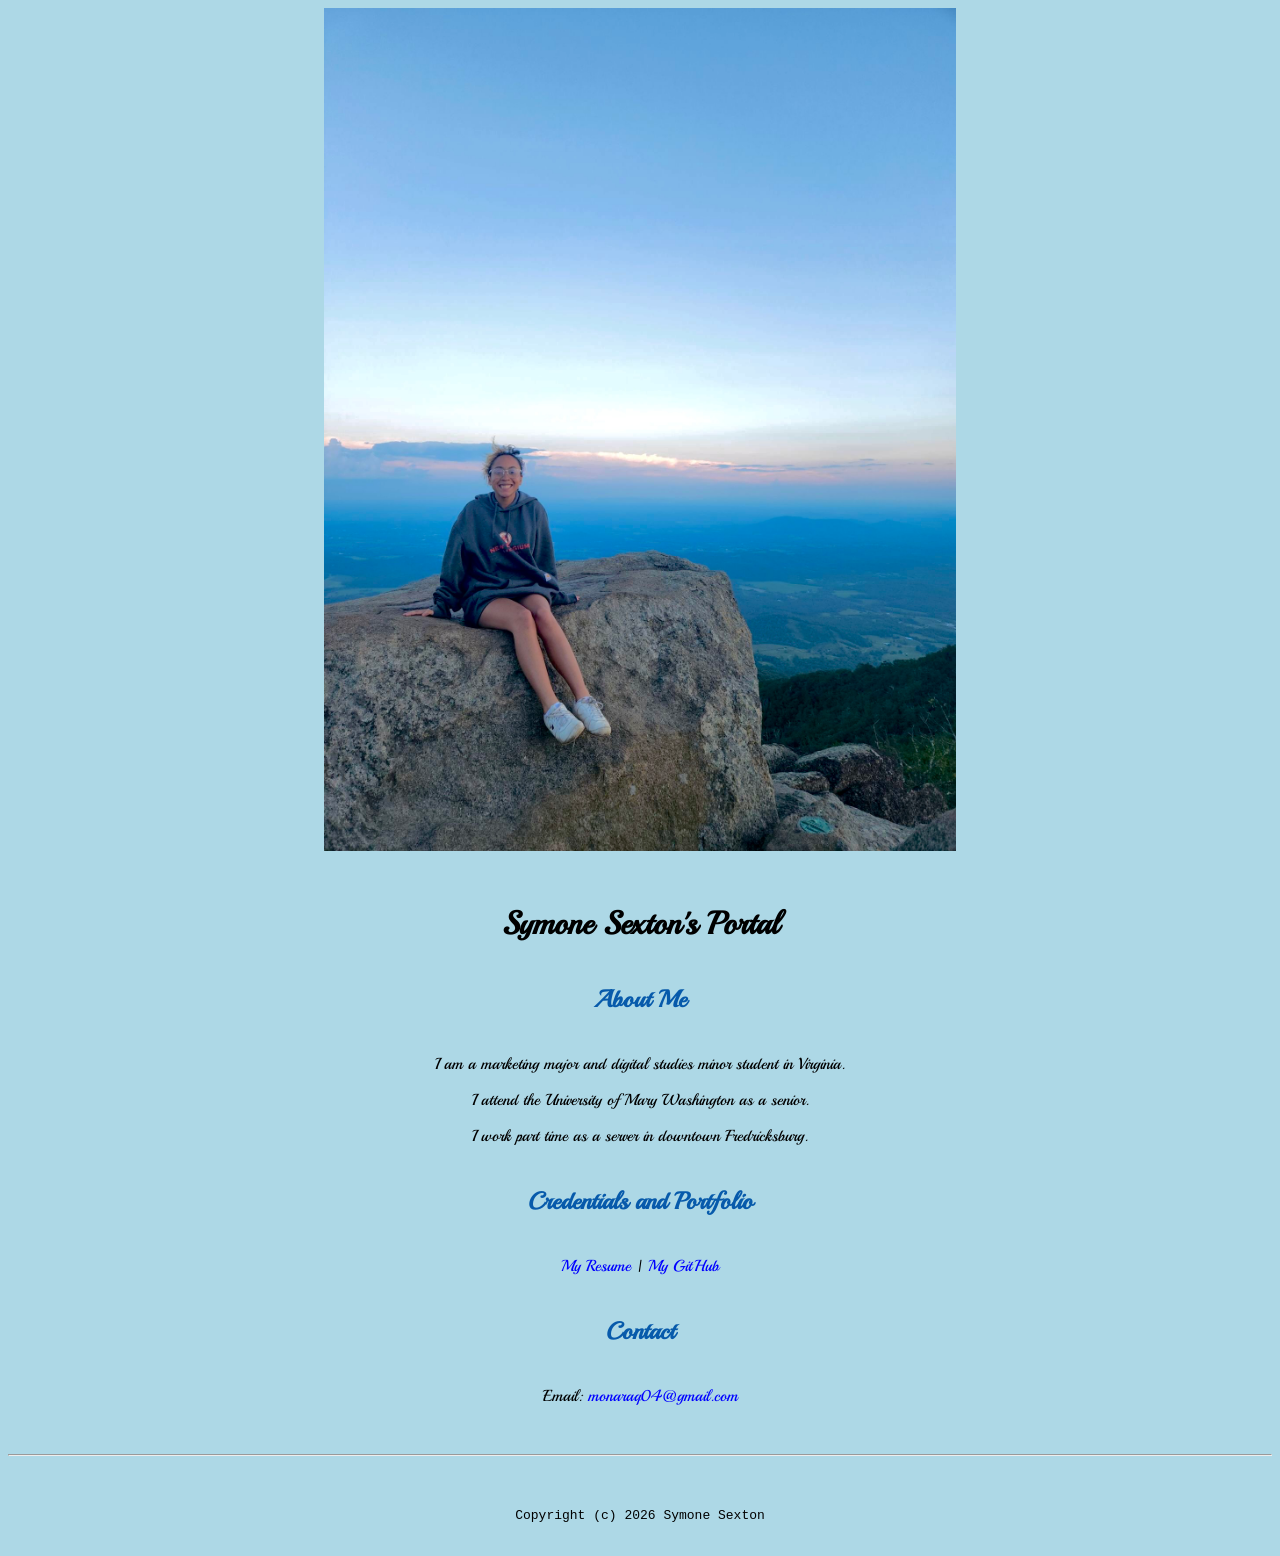
<file: index.html>
<!doctype html>

<!-- this is a comment for human! -->

<html lang="en">

  <header>
    <title>Symone Sexton's Portal</title>
<link rel="stylesheet"href="css/master.css">
<link rel="preconnect" href="https://fonts.googleapis.com">
<link rel="preconnect" href="https://fonts.gstatic.com" crossorigin>
<link href="https://fonts.googleapis.com/css2?family=Playball&display=swap" rel="stylesheet">
<meta name="viewport" content="widht-device-width, inital-scale-1, shrink-to-fit-no">
<meta name="name" content="Symone Sexton's Portal">
<meta name="robots"content="no index, nofollow">
  </header>

  <body>
    <img src="images/banner.jpg" width="50%" alt="banner">
    <h1>Symone Sexton's Portal</h1>
    <h2>About Me</h2>
    <p>I am a marketing major and digital studies minor student in Virginia.</p>
    <p>I attend the University of Mary Washington as a senior.</p>
    <p>I work part time as a server in downtown Fredricksburg.</p>
    <h2>Credentials and Portfolio</h2>

    <p><a href="resume.html">My Resume</a> | <a href="https://github.com/raq1212">My GitHub</a></p>
    <h2>Contact</h2>

    <p>Email: <a href="mailto:monaraq04@gmail.com">monaraq04@gmail.com</a></p>
  </body>

  <footer>
    <hr>
    <code>Copyright (c) 2026 Symone Sexton</code>
  </footer>

</html>
</file>
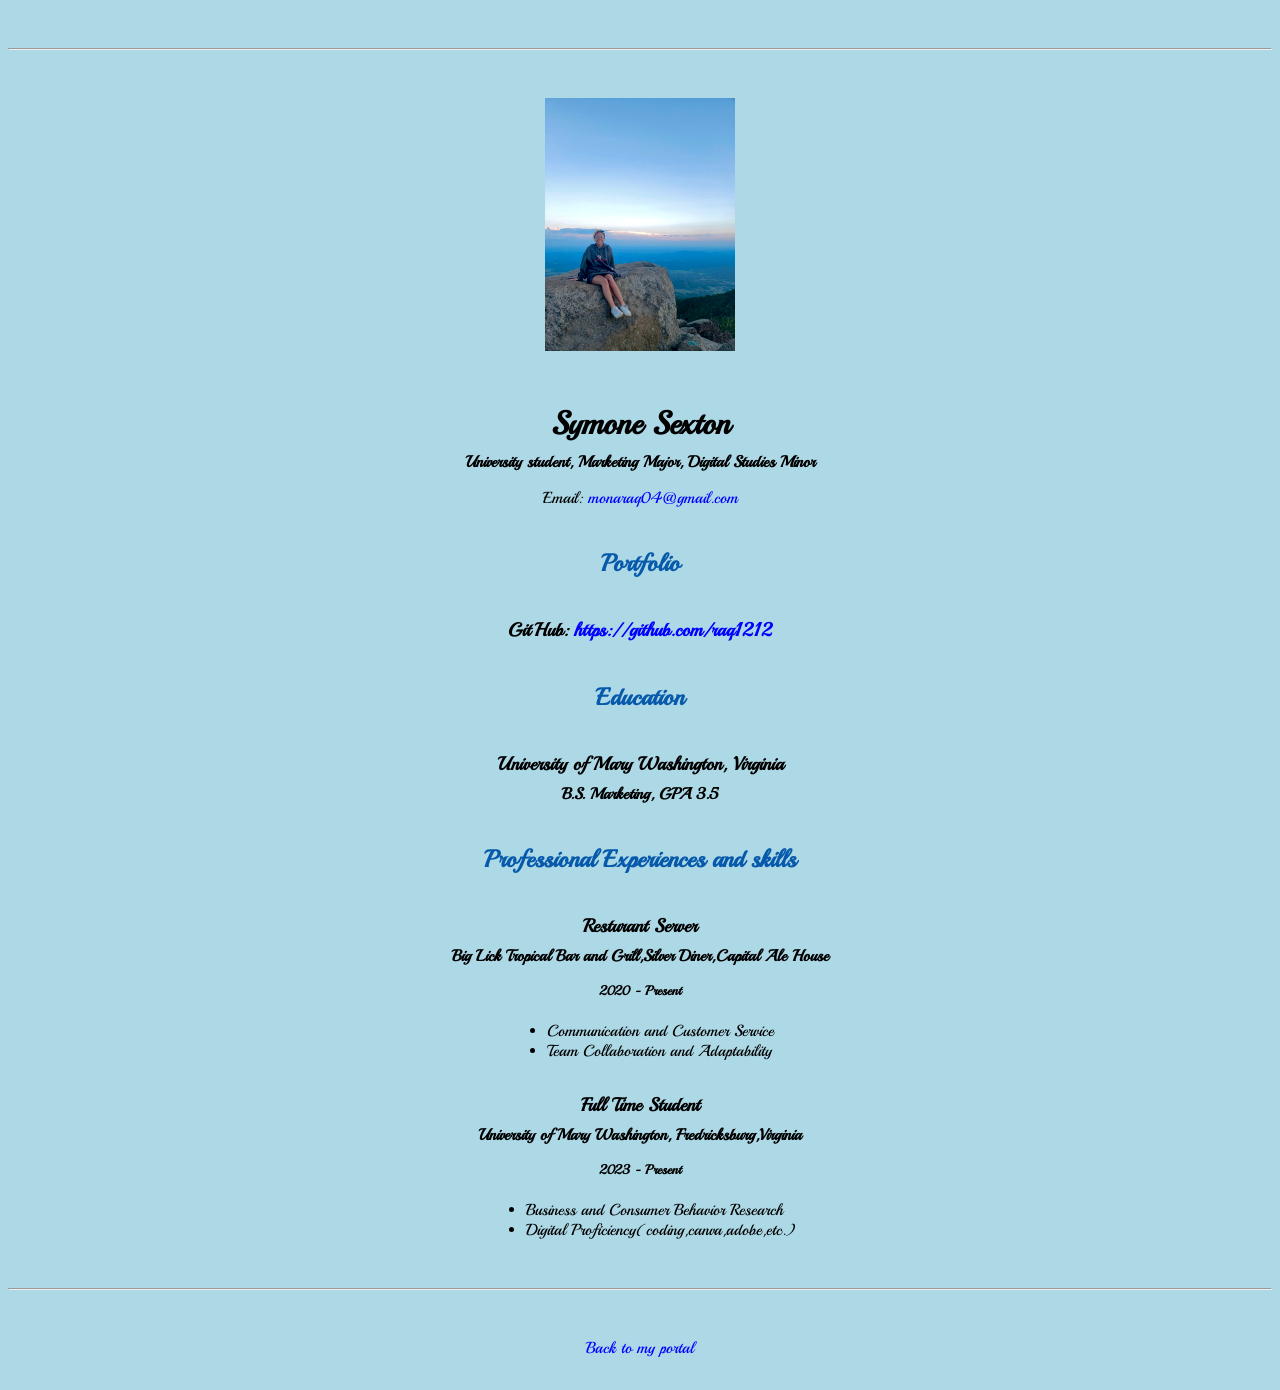
<file: resume.html>
<!doctype html>

<!-- this is a comment for human! -->

<html lang="en">

  <header>
    <title>Symone Sexton Resume</title>
    <link rel="stylesheet"href="css/master.css">
    <link rel="preconnect" href="https://fonts.googleapis.com">
    <link rel="preconnect" href="https://fonts.gstatic.com" crossorigin>
    <link href="https://fonts.googleapis.com/css2?family=Playball&display=swap" rel="stylesheet">
  </header>

  <body>
    <hr>

    <img src="images/headshot.jpg" alt="Symone Sexton's headshot" width="15%">

    <h1>Symone Sexton</h1>
    <h4>University student, Marketing Major, Digital Studies Minor</h4>

    <p>Email: <a href="mailto:monaraq04@gmail.com" target="_blank">monaraq04@gmail.com</a></p>
    <!-- don't post physical address, personal phone number or other personal information on the web! -->

    <h2>Portfolio</h2>
      <h3>GitHub: <a href="https://github.com/raq1212" target="_blank">https://github.com/raq1212</a></h3>

    <h2>Education</h2>

    <h3>University of Mary Washington, Virginia</h3>
    <h4>B.S. Marketing, GPA 3.5</h4>

    <h2>Professional Experiences and skills</h2>

    <h3>Resturant Server</h3>
    <h4>Big Lick Tropical Bar and Grill,Silver Diner,Capital Ale House</h4>
    <h5>2020 - Present</h5>
      <ul>
        <li>Communication and Customer Service</li>
        <li>Team Collaboration and Adaptability</li>
      </ul>

    <h3>Full Time Student</h3>
    <h4>University of Mary Washington, Fredricksburg,Virginia</h4>
    <h5>2023 - Present</h5>
      <ul>
        <li>Business and Consumer Behavior Research</li>
        <li>Digital Proficiency(coding,canva,adobe,etc.)</li>
      </ul>
  </body>

  <footer>
  <hr>
  <p><a href="index.html">Back to my portal</a><p>
  </footer>

</html>
</file>
<file: css/master.css>
/* Cascading stylesheet for the website */

/* Text inside these asterisks and slashes are comments for human */

  a {
    color:blue;/* set the text color to blue here */
    text-decoration: none; /* This means we do not want hyperlinks to be underlined */
  }

  a:hover {
    color:red;/* set the text color to red here */
    text-decoration: none; /* This means we do not want hyperlinks to be underlined */
  }

  body {
 background-color:lightblue;
  color: black; /* set the text color to black here */
    font-family:"Playball", cursive;/* set the font here */
    text-align:center;/* set the text alignment here */
   }

  footer {
    margin-top: 2rem;
    margin-bottom: 2rem;
  }

  h1 {
    margin-bottom: 0.5rem;
    margin-top: 3rem;
   }

  h2 {
  color: #075AAB; /* set the text color of to #075AAB here */
    margin-bottom: 2.5rem;
    margin-top: 2.5rem;n/* set both the bottom margin and top margin to 2.5rem here */
   }

  h3 {
    margin-bottom: 0;
    margin-top: 2rem;
  }

  h4 {
    margin-bottom: 1rem;
    margin-top: 0.5rem;
  }

  h5 {
    margin-top: 0.5rem;
  }

  hr {
    margin-bottom: 3rem;
    margin-top: 3rem;
  }

  /* this controls how the bullet points in the resume page looks */
  ul {
    display: table;
    margin: 0 auto;
    text-align: left;
  }
</file>
